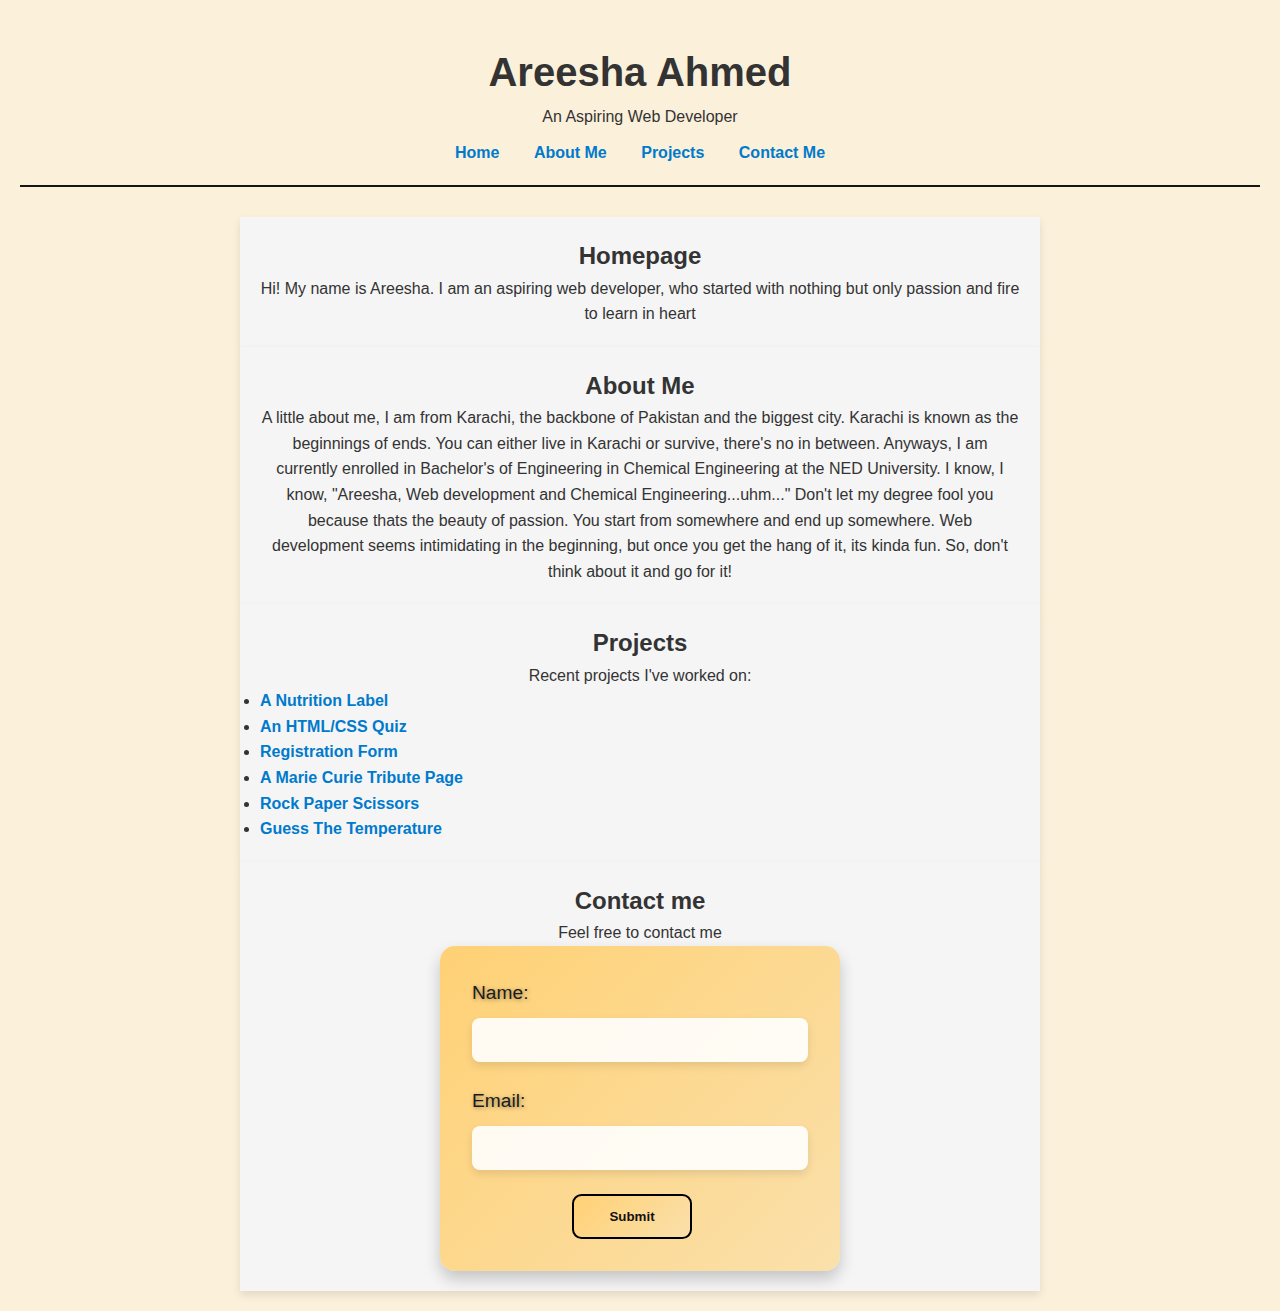
<file: index.html>
<!DOCTYPE html>
<html lang="en">
  <head>
    <meta charset="utf-8">
    <meta name="viewport" content="width=device-width, initial-scale=1.0">
    <title>My Portfolio</title>
    <link rel="stylesheet" href="portfolio.css">
  </head>
  <header>
    <h1>Areesha Ahmed</h1>
    <h4></h4>An Aspiring Web Developer</h4>
    <nav>
      <a href="#home">Home</a>
      <a href="#about">About Me</a>
      <a href="#projects">Projects</a>
      <a href="#contact">Contact Me</a>
    </nav>
  </header>
  <body>
    <section id="home" class="container">
      <h2>Homepage</h2>
      <p>Hi! My name is Areesha. I am an aspiring web developer, who started with nothing but only passion and fire to learn in heart</p>
    </section>
    <section id="about" class="container">
      <h2>About Me</h2>
      <p>A little about me, I am from Karachi, the backbone of Pakistan and the biggest city. Karachi is known as the beginnings of ends. You can either live in Karachi or survive, there's no in between. Anyways, I am currently enrolled in Bachelor's of Engineering in Chemical Engineering at the NED University. I know, I know, "Areesha, Web development and Chemical Engineering...uhm..." Don't let my degree fool you because thats the beauty of passion. You start from somewhere and end up somewhere. Web development seems intimidating in the beginning, but once you get the hang of it, its kinda fun. So, don't think about it and go for it!</p>
    </section>
    <section id="projects" class="container assets" >
      <h2>Projects</h2>
      <p>Recent projects I've worked on:</p>
      <ul>
        <li><a href="https://saude-so.github.io/my-portfolio/label.html">A Nutrition Label</a></li>
        <li><a href="https://saude-so.github.io/my-portfolio/quiz.html">An HTML/CSS Quiz</a></li>
        <li><a href="https://saude-so.github.io/my-portfolio/TESTING.html">Registration Form</a></li>
        <li><a href="https://saude-so.github.io/my-portfolio/tributepage.html">A Marie Curie Tribute Page</a></li>
         <li><a href="https://saude-so.github.io/my-portfolio/rps.html">Rock Paper Scissors</a></li>
         <li><a href="https://saude-so.github.io/my-portfolio/temp.html">Guess The Temperature</a></li>
      </ul>
    </section>
    <section id="contact" class="container">
      <h2>Contact me</h2>
      <p>Feel free to contact me</p>
      <form method="post" action="#">
        <section role="region" aria-labelledby="student-info">
          <div class="info">
            <label for="name">Name:</label>
            <input type="text" name="name" id="name" />
          </div>
          <div class="info">
            <label for="email">Email:</label>
            <input type="email" name="email" id="email" />
          </div>
        </form>
        <button>
          <span class="circle1"></span>
          <span class="circle2"></span>
          <span class="circle3"></span>
          <span class="circle4"></span>
          <span class="circle5"></span>
          <span class="text">Submit</span>
      </button>
    </section>
  </body>
</html>
</file>
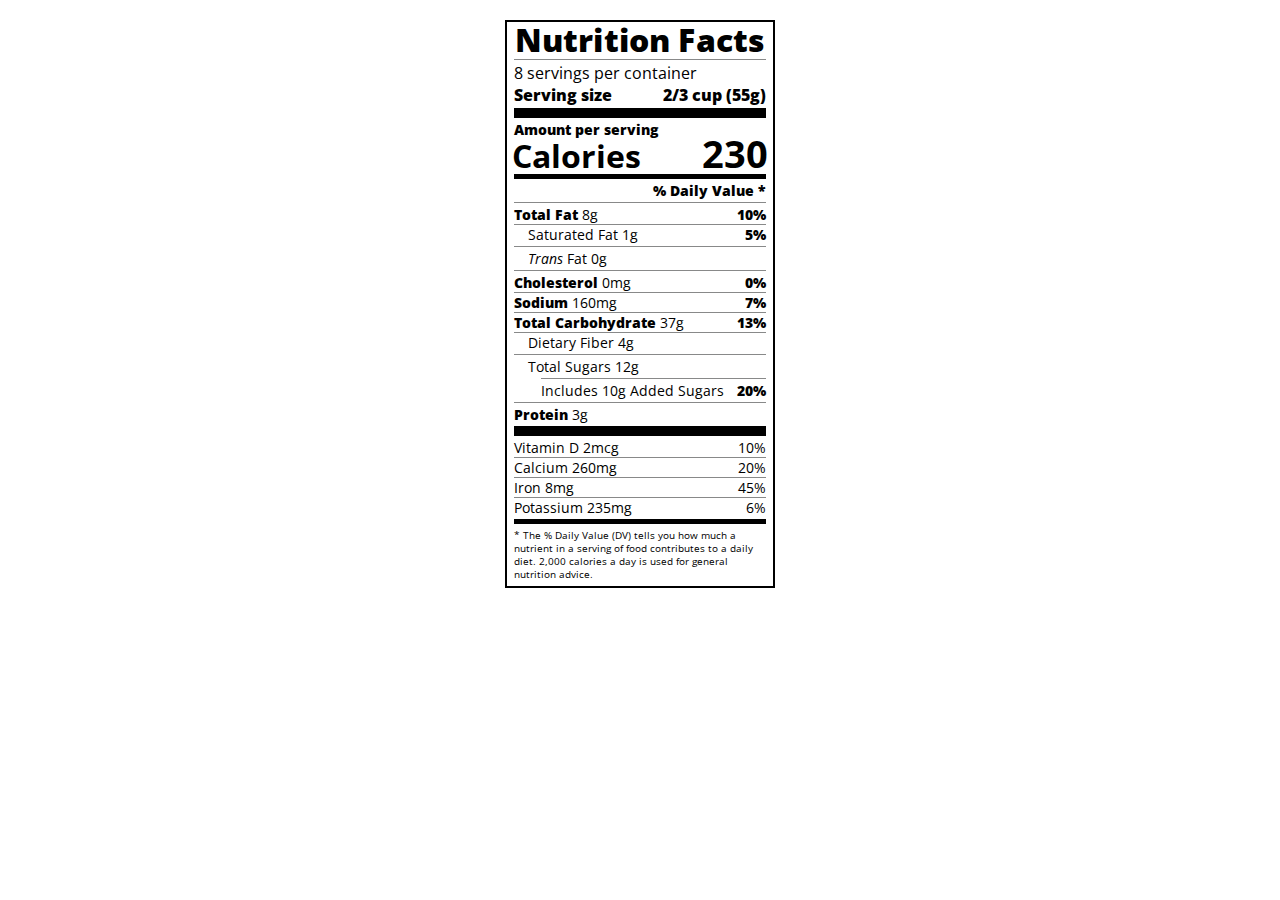
<file: label.html>
<!DOCTYPE html>
<html lang="en">

<head>
  <meta charset="UTF-8">
  <title>Nutrition Label</title>
  <link href="https://fonts.googleapis.com/css?family=Open+Sans:400,700,800" rel="stylesheet">
  <link href="label.css" rel="stylesheet">
</head>

<body>
  <div class="label">
    <header>
      <h1 class="bold">Nutrition Facts</h1>
      <div class="divider"></div>
      <p>8 servings per container</p>
      <p class="bold">Serving size <span>2/3 cup (55g)</span></p>
    </header>
    <div class="divider large"></div>
    <div class="calories-info">
      <div class="left-container">
        <h2 class="bold small-text">Amount per serving</h2>
        <p>Calories</p>
      </div>
      <span>230</span>
    </div>
    <div class="divider medium"></div>
    <div class="daily-value small-text">
      <p class="bold right no-divider">% Daily Value *</p>
      <div class="divider"></div>
      <p><span><span class="bold">Total Fat</span> 8g</span> <span class="bold">10%</span></p>
      <p class="indent no-divider">Saturated Fat 1g <span class="bold">5%</span></p>
      <div class="divider"></div>
      <p class="indent no-divider"><span><i>Trans</i> Fat 0g</span></p>
      <div class="divider"></div>
      <p><span><span class="bold">Cholesterol</span> 0mg</span> <span class="bold">0%</span></p>
      <p><span><span class="bold">Sodium</span> 160mg</span> <span class="bold">7%</span></p>
      <p><span><span class="bold">Total Carbohydrate</span> 37g</span> <span class="bold">13%</span></p>
      <p class="indent no-divider">Dietary Fiber 4g</p>
      <div class="divider"></div>
      <p class="indent no-divider">Total Sugars 12g</p>
      <div class="divider double-indent"></div>
      <p class="double-indent no-divider">Includes 10g Added Sugars <span class="bold">20%</span></p>
      <div class="divider"></div>
      <p class="no-divider"><span><span class="bold">Protein</span> 3g</span></p>
      <div class="divider large"></div>
      <p>Vitamin D 2mcg <span>10%</span></p>
      <p>Calcium 260mg <span>20%</span></p>
      <p>Iron 8mg <span>45%</span></p>
      <p class="no-divider">Potassium 235mg <span>6%</span></p>
    </div>
    <div class="divider medium"></div>
    <p class="note">* The % Daily Value (DV) tells you how much a nutrient in a serving of food contributes to a daily
      diet. 2,000 calories a day is used for general nutrition advice.</p>
  </div>
</body>
</html>
</file>
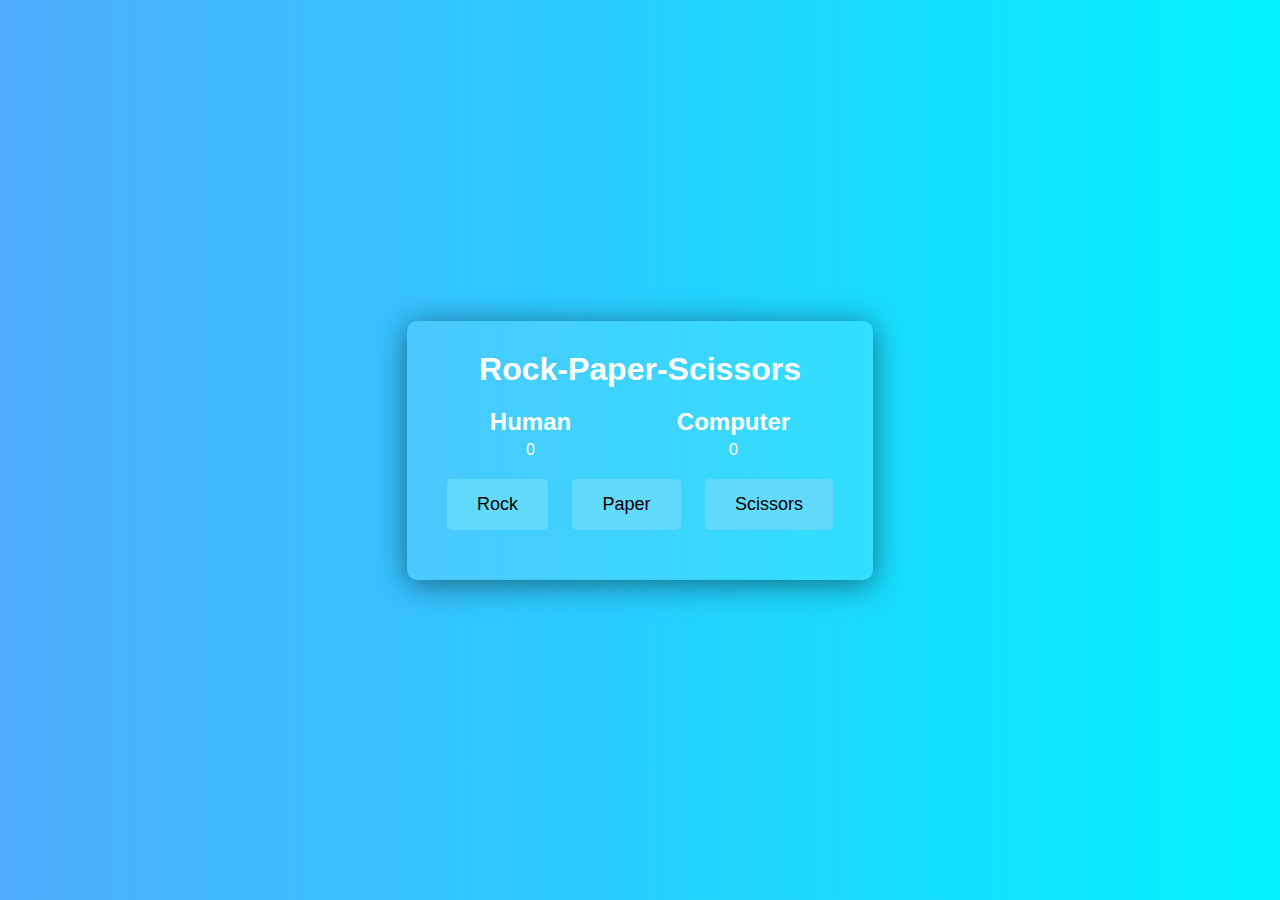
<file: rps.html>
<!DOCTYPE html>
<html lang="en">
<head>
    <meta charset="UTF-8">
    <meta name="viewport" content="width=device-width, initial-scale=1.0">
    <title>Rock-Paper-Scissors Game</title>
    <link rel="stylesheet" href="rps.css">
</head>
<body>
    <div class="container">
        <h1>Rock-Paper-Scissors</h1>
        <div class="scoreboard">
            <div class="score">
                <h2>Human</h2>
                <span id="humanScore">0</span>
            </div>
            <div class="score">
                <h2>Computer</h2>
                <span id="computerScore">0</span>
            </div>
        </div>
        <div class="choices">
            <button class="choice" id="rock">Rock</button>
            <button class="choice" id="paper">Paper</button>
            <button class="choice" id="scissors">Scissors</button>
        </div>
        <div class="result">
            <p id="roundResult"></p>
            <button id="restartButton" class="hidden">Play Again</button>
        </div>
    </div>
    <script src="rps.js"></script>
</body>
</html>
</file>
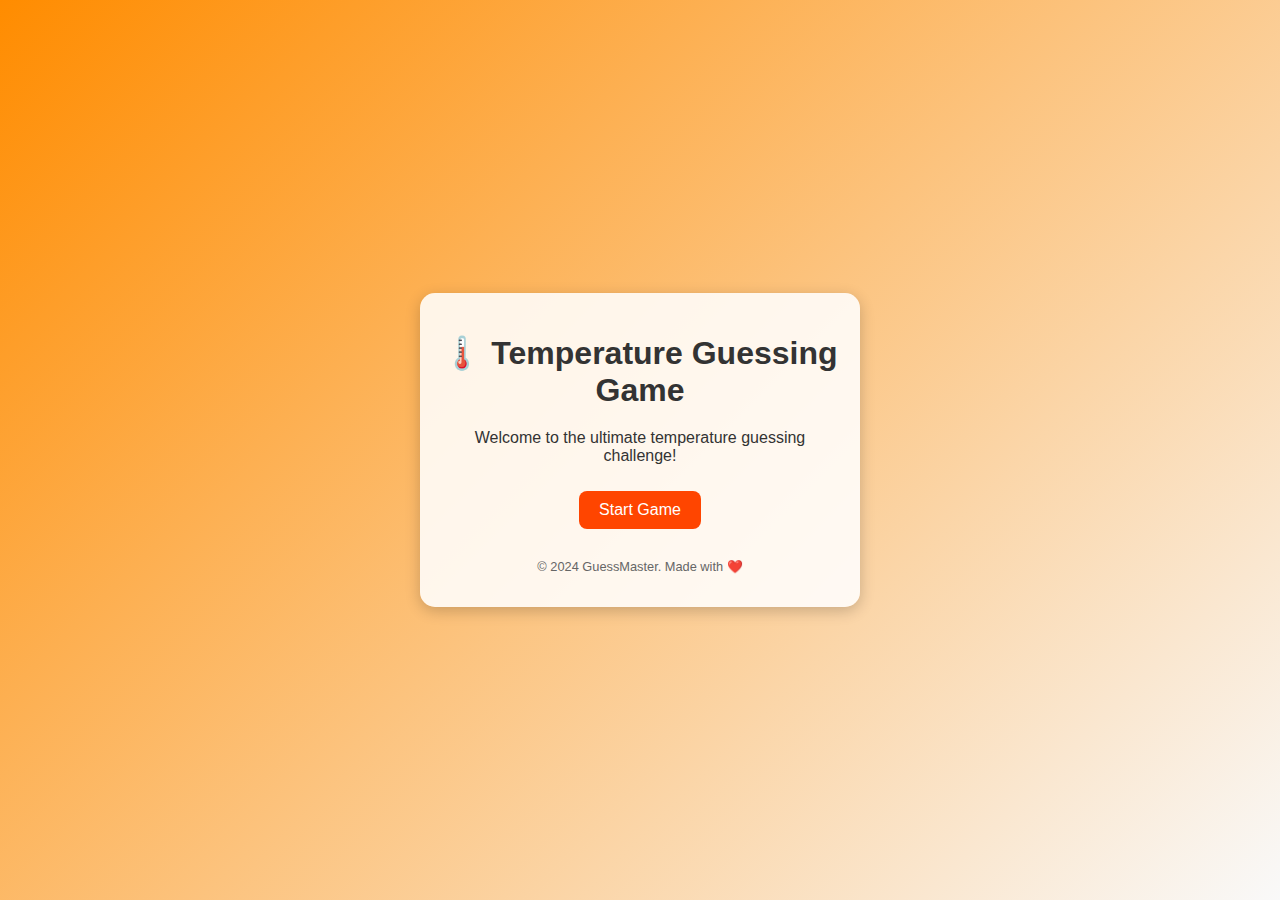
<file: temp.html>
<!DOCTYPE html>
<html lang="en">
<head>
    <meta charset="UTF-8">
    <meta name="viewport" content="width=device-width, initial-scale=1.0">
    <title>Temperature Guessing Game</title>
    <link rel="stylesheet" href="temp.css">
</head>
<body>
    <div class="container">
        <header>
            <h1>🌡️ Temperature Guessing Game</h1>
        </header>
        <main>
            <div id="start-screen">
                <p>Welcome to the ultimate temperature guessing challenge!</p>
                <button class="btn" onclick="startGame()">Start Game</button>
            </div>
            <div id="game-screen" class="hidden">
                <p>Choose your difficulty level:</p>
                <button class="btn" onclick="setDifficulty(1)">Easy (-50 to 50, 10 attempts)</button>
                <button class="btn" onclick="setDifficulty(2)">Medium (-100 to 100, 7 attempts)</button>
                <button class="btn" onclick="setDifficulty(3)">Hard (-250 to 250, 5 attempts)</button>
            </div>
            <div id="guess-screen" class="hidden">
                <p id="prompt"></p>
                <input type="number" id="guess" placeholder="Enter your guess">
                <button class="btn" onclick="submitGuess()">Submit Guess</button>
                <p id="feedback"></p>
            </div>
            <div id="end-screen" class="hidden">
                <p id="result"></p>
                <button class="btn" onclick="restartGame()">Play Again</button>
            </div>
        </main>
        <footer>
            <p>&copy; 2024 GuessMaster. Made with ❤️</p>
        </footer>
    </div>
    <script src="temp.js"></script>
</body>
</html>
</file>
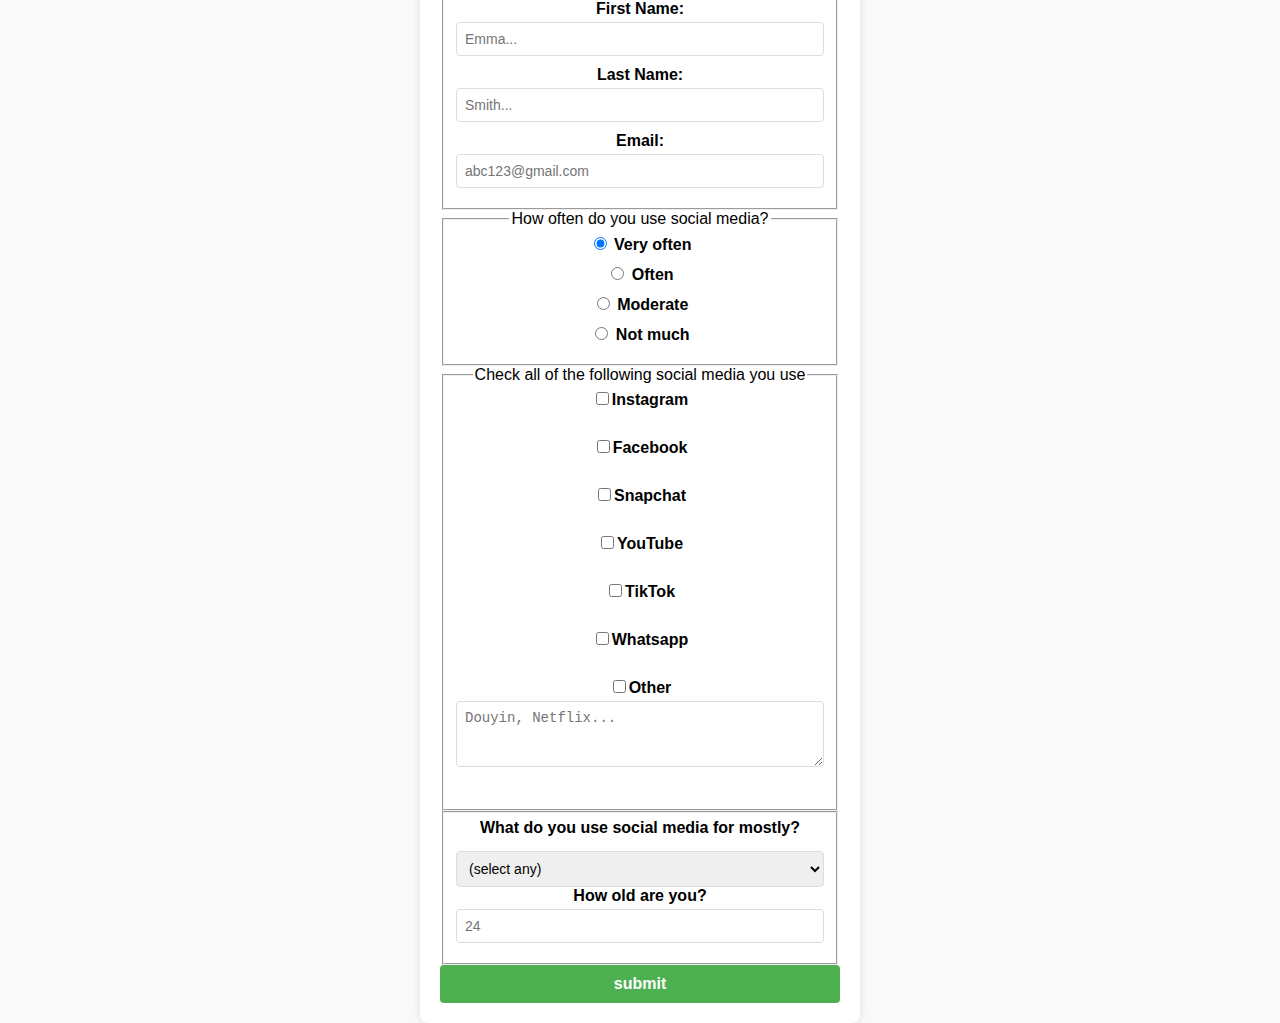
<file: TESTING.html>
<!DOCTYPE html>
<html lang="en">
  <head>
    <meta charset="UTF-8">
    <title>Registration Form</title>
    <link rel="stylesheet" href="testing.css" />
  </head>
  <body>
    <h1 id="title">Registration Form</h1>
    <p id="description">Please fill out this form with the required information</p>
    <form id="survey-form" method="post" action='https://register-demo.freecodecamp.org'>
    <fieldset>
      <label for="first-name">First Name: <input id="name" name="first-name" type="text" required placeholder="Emma..."></label>
      <label id="name-label">Last Name: <input id="last-name" name="last-name" type="text" required placeholder="Smith..."></label>
      <label id="email-label">Email: <input id="email" name="email" type="email" required placeholder="abc123@gmail.com"></label>
      </fieldset>
      <fieldset>
      <legend>How often do you use social media?</legend>
      <label for="very-often"><input id="very-often" name="usage" type="radio" checked value="very-often"> Very often </label>
      <label for="often"><input id="often" name="usage" type="radio" value="often"> Often</label>
      <label for="moderate"><input id="moderate" name="usage" type="radio" value="moderate"> Moderate</label>
      <label for="not-much"><input id="not-much" name="usage" type="radio" value="not-much"> Not much</label>
      </fieldset>
      <fieldset>
        <legend>Check all of the following social media you use</legend>
        <label for="instagram"><input id="instagram" name="all" type="checkbox" value="ig">Instagram</label><br>
        <label for="facebook"><input id="facebook" name="all" value="fb" type="checkbox">Facebook</label><br>
<label for="Snapchat"><input id="snapchat" value="sc" name="all" type="checkbox">Snapchat</label><br>
<label for="youtube"><input id="youtube" value="yt" name="all" type="checkbox">YouTube</label><br>
<label for="tiktok"><input id="tiktok" name="all" type="checkbox" value="tt">TikTok</label><br>
<label for="whatsapp"><input id="whatsapp" name="all" type="checkbox" value="wa">Whatsapp</label><br> 
<label for="other"><input id="other" name="other" type="checkbox" value="o">Other <br>
<textarea id="other" name="other" placeholder="Douyin, Netflix..." rows="3" cols="30"></textarea>
 </label><br>
      </fieldset>
      <fieldset>
        <Label for="reason">What do you use social media for mostly?</label>
        <select id="dropdown" name="reason">
          <option value="">(select any)</option>
           <option value="1">To connect with the world</option>
            <option value="2">Learning and education</option>
              <option value="3">Browsing and surfing</option>
              </select><br>
        <label id="number-label">How old are you? <br><input id="number" name="age" type="number" required min="13" max="120" placeholder="24"></label>
      </fieldset>
      <input id="submit" type="submit" value="submit">
      </form>
      </body>
      </html>
</file>
<file: portfolio.css>
* {
    margin: 0;
    padding: 0;
    box-sizing: border-box;
}
body {
    font-family: Arial, Helvetica, sans-serif;
    background-color: rgb(251, 240, 218);
    color: #333333;
    line-height: 1.6;
    padding: 20px;
}
.container {
    max-width: 800px;
    margin: 0 auto;
    padding: 20px;
    background-color: whitesmoke;
    box-shadow: 0px 4px 8px rgba(0, 0, 0, 0.1);
}
header {
    text-align: center;
    padding: 20px;
    border-bottom: 2px solid #161515;
    margin-bottom: 30px;
}
h2, p {
    text-align: center;
}
header h1 {
    font-size: 2.5em;
    color: #333;
}
header h4 {
    font-size: 1.1em;
    color: #666;
}
/* Navigation */
nav {
    text-align: center;
    margin-top: 10px;
}

nav a {
    color: #007acc; /* Accent color for links */
    text-decoration: none;
    padding: 10px 15px;
    font-weight: bold;
}

nav a:hover {
    color: #d66f10; /* Darker shade on hover */
}

.assets a {
    color: #007acc; /* Link color */
    text-decoration: none; /* Remove underline */
    font-weight: bold; /* Make text bold */
}

.assets a:hover {
    color: #d66f10; /* Change color on hover */
}
/* General Form Styling */
form {
    background: linear-gradient(135deg, #ffd175, #fae0ab);
    padding: 2em;
    border-radius: 15px;
    max-width: 400px;
    margin: auto;
    box-shadow: 0 8px 16px rgba(0, 0, 0, 0.2);
    font-family: 'Arial', sans-serif;
}

/* Section Styling */
section[role="region"] {
    display: flex;
    flex-direction: column;
    gap: 1.5em;
}

/* Label Styling */
label {
    font-size: 1.2em;
    color: #1b1b1b;
    display: block;
    margin-bottom: 0.5em;
    text-shadow: 1px 1px 4px rgba(0, 0, 0, 0.4);
}

/* Input Field Styling */
input[type="text"],
input[type="email"] {
    width: 100%;
    padding: 0.8em;
    font-size: 1em;
    border: none;
    border-radius: 8px;
    outline: none;
    background: rgba(255, 255, 255, 0.9);
    color: #333;
    box-shadow: 0 4px 8px rgba(0, 0, 0, 0.1);
    transition: all 0.3s ease;
}

/* Focus Effect for Input Fields */
input[type="text"]:focus,
input[type="email"]:focus {
    background: rgba(255, 255, 255, 1);
    transform: scale(1.05);
    box-shadow: 0 4px 12px rgba(0, 0, 0, 0.2);
}

/* Div Container for Label and Input */
.info {
    position: relative;
}

/* Placeholder Animation */
input[type="text"]::placeholder,
input[type="email"]::placeholder {
    color: #bbb;
    transition: color 0.3s ease;
}

input[type="text"]:focus::placeholder,
input[type="email"]:focus::placeholder {
    color: transparent;
}
button {
    font-family: Arial, Helvetica, sans-serif;
    font-weight: bold;
    color: rgb(20, 17, 17);
    background: linear-gradient(135deg, #ffd175, #fae0ab);
    padding: 1em 0.5em;
    border: 2px solid black;
    border-radius: .6rem;
    position: relative;
    cursor: pointer;
    overflow: hidden;
    width: 120px;
    margin-left: 100px;
  }
  
  button span:not(:nth-child(6)) {
    position: absolute;
    left: 50%;
    top: 50%;
    transform: translate(-50%, -50%);
    height: 30px;
    width: 30px;
    background-color: #f59505;
    border-radius: 50%;
    transition: .6s ease;
  }
  
  button span:nth-child(6) {
    position: relative;
  }
  
  button span:nth-child(1) {
    transform: translate(-3.3em, -4em);
  }
  
  button span:nth-child(2) {
    transform: translate(-6em, 1.3em);
  }
  
  button span:nth-child(3) {
    transform: translate(-.2em, 1.8em);
  }
  
  button span:nth-child(4) {
    transform: translate(3.5em, 1.4em);
  }
  
  button span:nth-child(5) {
    transform: translate(3.5em, -3.8em);
  }
  
  button:hover span:not(:nth-child(6)) {
    transform: translate(-50%, -50%) scale(4);
    transition: 1.5s ease;
  }
</file>
<file: label.css>
* {
    box-sizing: border-box;
  }
  
  html {
    font-size: 16px;
  }
  
  body {
    font-family: 'Open Sans', sans-serif;
  }
  
  .label {
    border: 2px solid black;
    width: 270px;
    margin: 20px auto;
    padding: 0 7px;
  }
  
  header h1 {
    text-align: center;
    margin: -4px 0;
    letter-spacing: 0.15px
  }
  
  p {
    margin: 0;
    display: flex;
    justify-content: space-between;
  }
  
  .divider {
    border-bottom: 1px solid #888989;
    margin: 2px 0;
  }
  
  .bold {
    font-weight: 800;
  }
  
  .large {
    height: 10px;
  }
  
  .large, .medium {
    background-color: black;
    border: 0;
  }
  
  .medium {
    height: 5px;
  }
  
  .small-text {
    font-size: 0.85rem;
  }
  
  
  .calories-info {
    display: flex;
    justify-content: space-between;
    align-items: flex-end;
  }
  
  .calories-info h2 {
    margin: 0;
  }
  
  .left-container p {
    margin: -5px -2px;
    font-size: 2em;
    font-weight: 700;
  }
  
  .calories-info span {
    margin: -7px -2px;
    font-size: 2.4em;
    font-weight: 700;
  }
  
  .right {
    justify-content: flex-end;
  }
  
  .indent {
    margin-left: 1em;
  }
  
  .double-indent {
    margin-left: 2em;
  }
  
  .daily-value p:not(.no-divider) {
    border-bottom: 1px solid #888989;
  }
  
  .note {
    font-size: 0.6rem;
    margin: 5px 0;
  }
</file>
<file: rps.css>
* {
    box-sizing: border-box;
    margin: 0;
    padding: 0;
}

body {
    font-family: 'Arial', sans-serif;
    background: linear-gradient(to right, #4facfe, #00f2fe);
    color: white;
    display: flex;
    justify-content: center;
    align-items: center;
    height: 100vh;
}

.container {
    text-align: center;
    background: rgba(255, 255, 255, 0.1);
    padding: 30px;
    border-radius: 10px;
    box-shadow: 0 4px 30px rgba(0, 0, 0, 0.5);
    transition: transform 0.3s ease;
}

.container:hover {
    transform: scale(1.05);
}

h1 {
    margin-bottom: 20px;
}

.scoreboard {
    display: flex;
    justify-content: space-around;
    margin-bottom: 20px;
}

.score1 {
    background-color: rgba(255, 255, 255, 0.2);
    padding: 10px;
    border-radius: 8px;
    width: 100px;
}

.score2 {
    background-color: rgba(255, 255, 255, 0.2);
    padding: 10px;
    border-radius: 8px;
    width: 120px;
}

h2 {
    margin-bottom: 5px;
}

.choices {
    margin: 20px 0;
}

.choice {
    background-color: #61dafb;
    border: none;
    padding: 15px 30px;
    border-radius: 5px;
    cursor: pointer;
    font-size: 18px;
    margin: 0 10px;
    transition: background-color 0.3s, transform 0.2s;
}

.choice:hover {
    background-color: #21a1f1;
    transform: translateY(-2px);
}

.result {
    margin-top: 20px;
}

.hidden {
    display: none;
}

#restartButton {
    background-color: #ff6666;
    border: none;
    padding: 10px 20px;
    border-radius: 5px;
    cursor: pointer;
    margin-top: 10px;
    font-size: 16px;
}

#restartButton:hover {
    background-color: #ff3333;
}
</file>
<file: temp.css>
/* General Styles */
body {
    font-family: 'Arial', sans-serif;
    margin: 0;
    padding: 0;
    background: linear-gradient(135deg, #ff8c00, #f9f9f9);
    color: #333;
    display: flex;
    justify-content: center;
    align-items: center;
    height: 100vh;
}

.container {
    text-align: center;
    padding: 20px;
    background: #ffffffdd;
    border-radius: 15px;
    box-shadow: 0 4px 15px rgba(0, 0, 0, 0.2);
    width: 90%;
    max-width: 400px;
}

/* Header Styles */
header h1 {
    font-size: 2rem;
    margin-bottom: 20px;
    color: #333;
}

/* Button Styles */
.btn {
    padding: 10px 20px;
    font-size: 1rem;
    color: #fff;
    background-color: #ff4500;
    border: none;
    border-radius: 8px;
    margin: 10px;
    cursor: pointer;
    transition: all 0.3s ease;
}

.btn:hover {
    background-color: #ff6347;
    transform: scale(1.1);
}

/* Input Styles */
input {
    padding: 10px;
    font-size: 1rem;
    border: 2px solid #ccc;
    border-radius: 5px;
    margin: 10px 0;
    width: 80%;
}

input:focus {
    outline: none;
    border-color: #ff4500;
}

/* Hidden Class */
.hidden {
    display: none;
}

/* Footer Styles */
footer {
    margin-top: 20px;
    font-size: 0.8rem;
    color: #666;
}
/* Highlight for attempts */
#prompt {
    font-size: 1.2rem;
    margin: 10px 0;
    color: #333;
}
</file>
<file: testing.css>
/* Center everything */
body {
  display: flex;
  justify-content: center;
  align-items: center;
  flex-direction: column; /* Stack elements vertically */
  height: 100vh;
  font-family: Arial, sans-serif;
  background-color: #f9f9f9;
  margin: 0;
}

/* Ensure #title, #description, and form are stacked vertically */
#title, #description, form {
  width: 100%; /* Take full width */
  text-align: center; /* Center text inside each */
  margin: 10px 0; /* Add spacing between elements */
}

form {
  background-color: #ffffff;
  border-radius: 8px;
  padding: 20px;
  max-width: 400px;
  box-shadow: 0px 0px 10px rgba(0, 0, 0, 0.1);
}

/* Rest of your styling */
label {
  display: block;
  margin-bottom: 10px;
  font-weight: bold;
}

input[type="text"],
input[type="email"],
input[type="number"],
select,
textarea {
  width: 100%;
  padding: 8px;
  margin-top: 4px;
  border: 1px solid #ddd;
  border-radius: 4px;
  font-size: 14px;
  box-sizing: border-box;
}

#submit {
  width: 100%;
  padding: 10px;
  background-color: #4CAF50;
  border: none;
  color: white;
  font-size: 16px;
  font-weight: bold;
  border-radius: 4px;
  cursor: pointer;
  transition: background-color 0.3s;
}

#submit:hover {
  background-color: #45a049;
}
</file>
